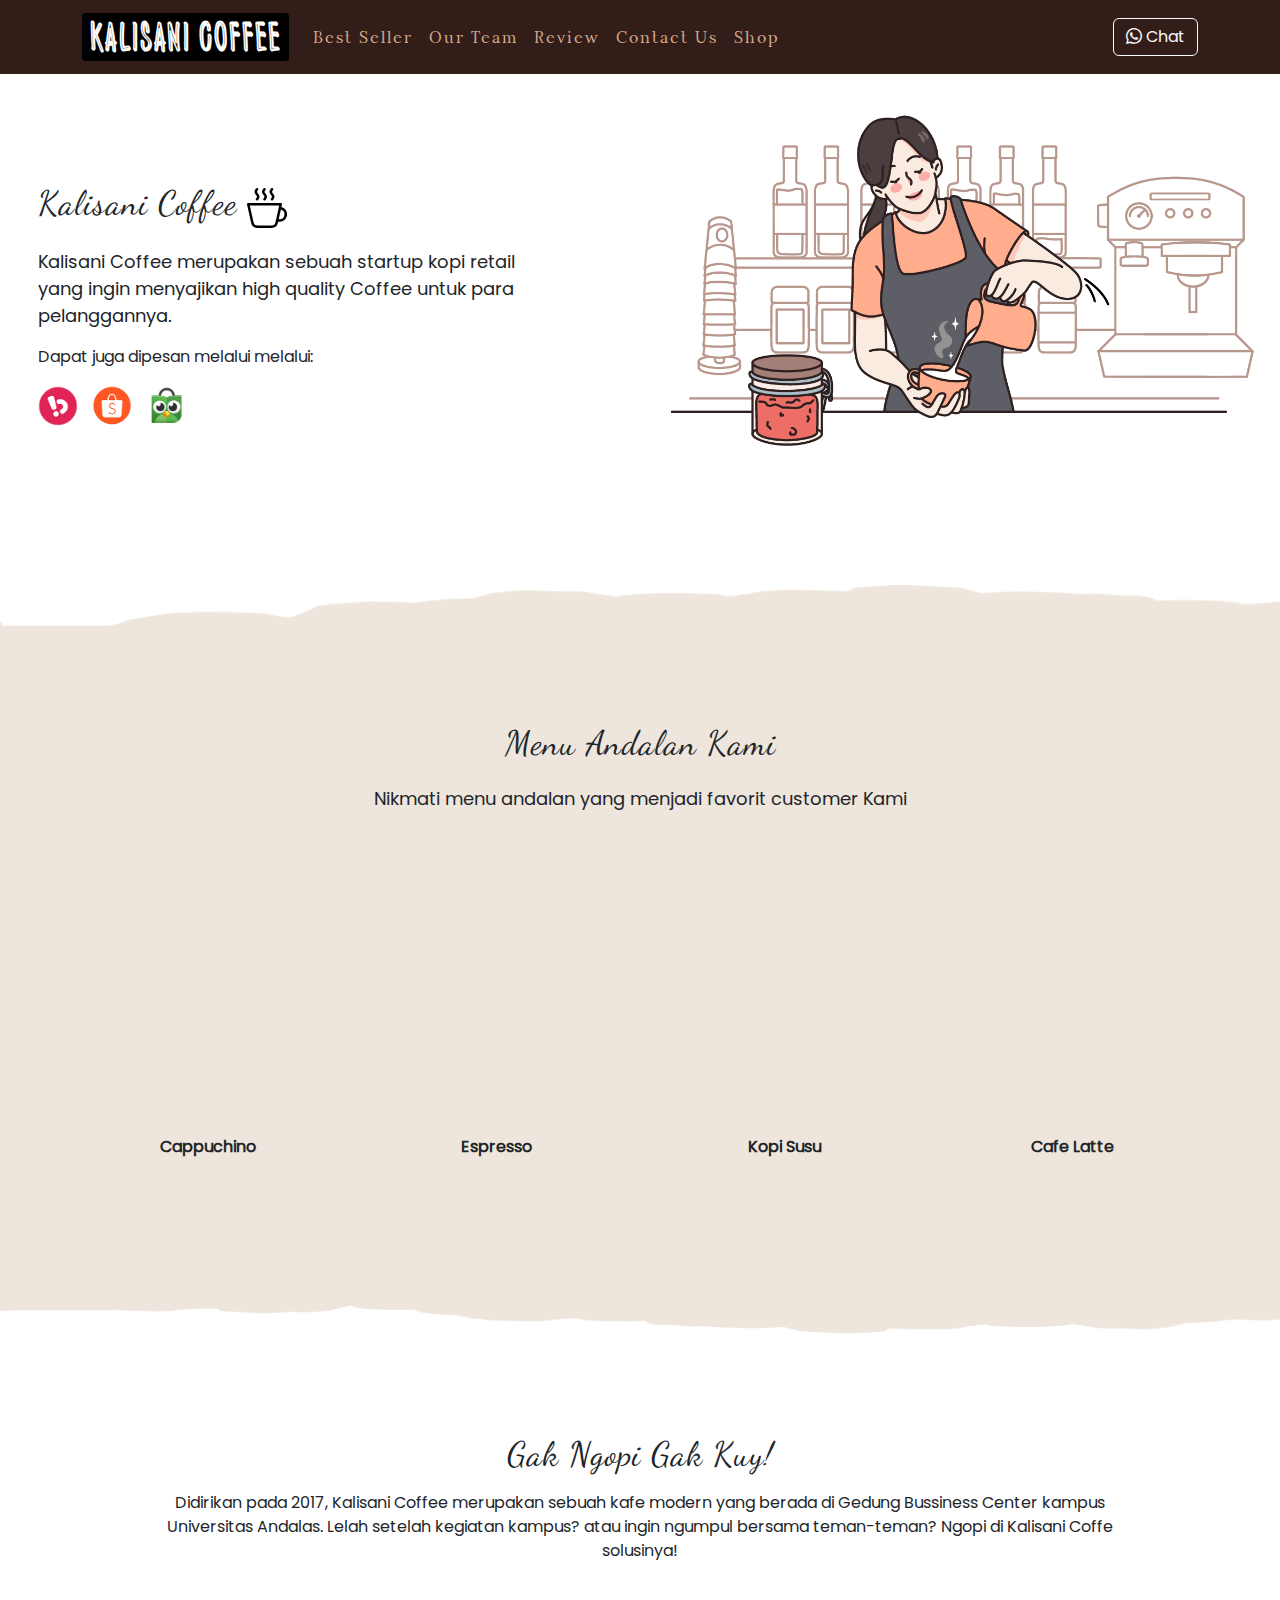
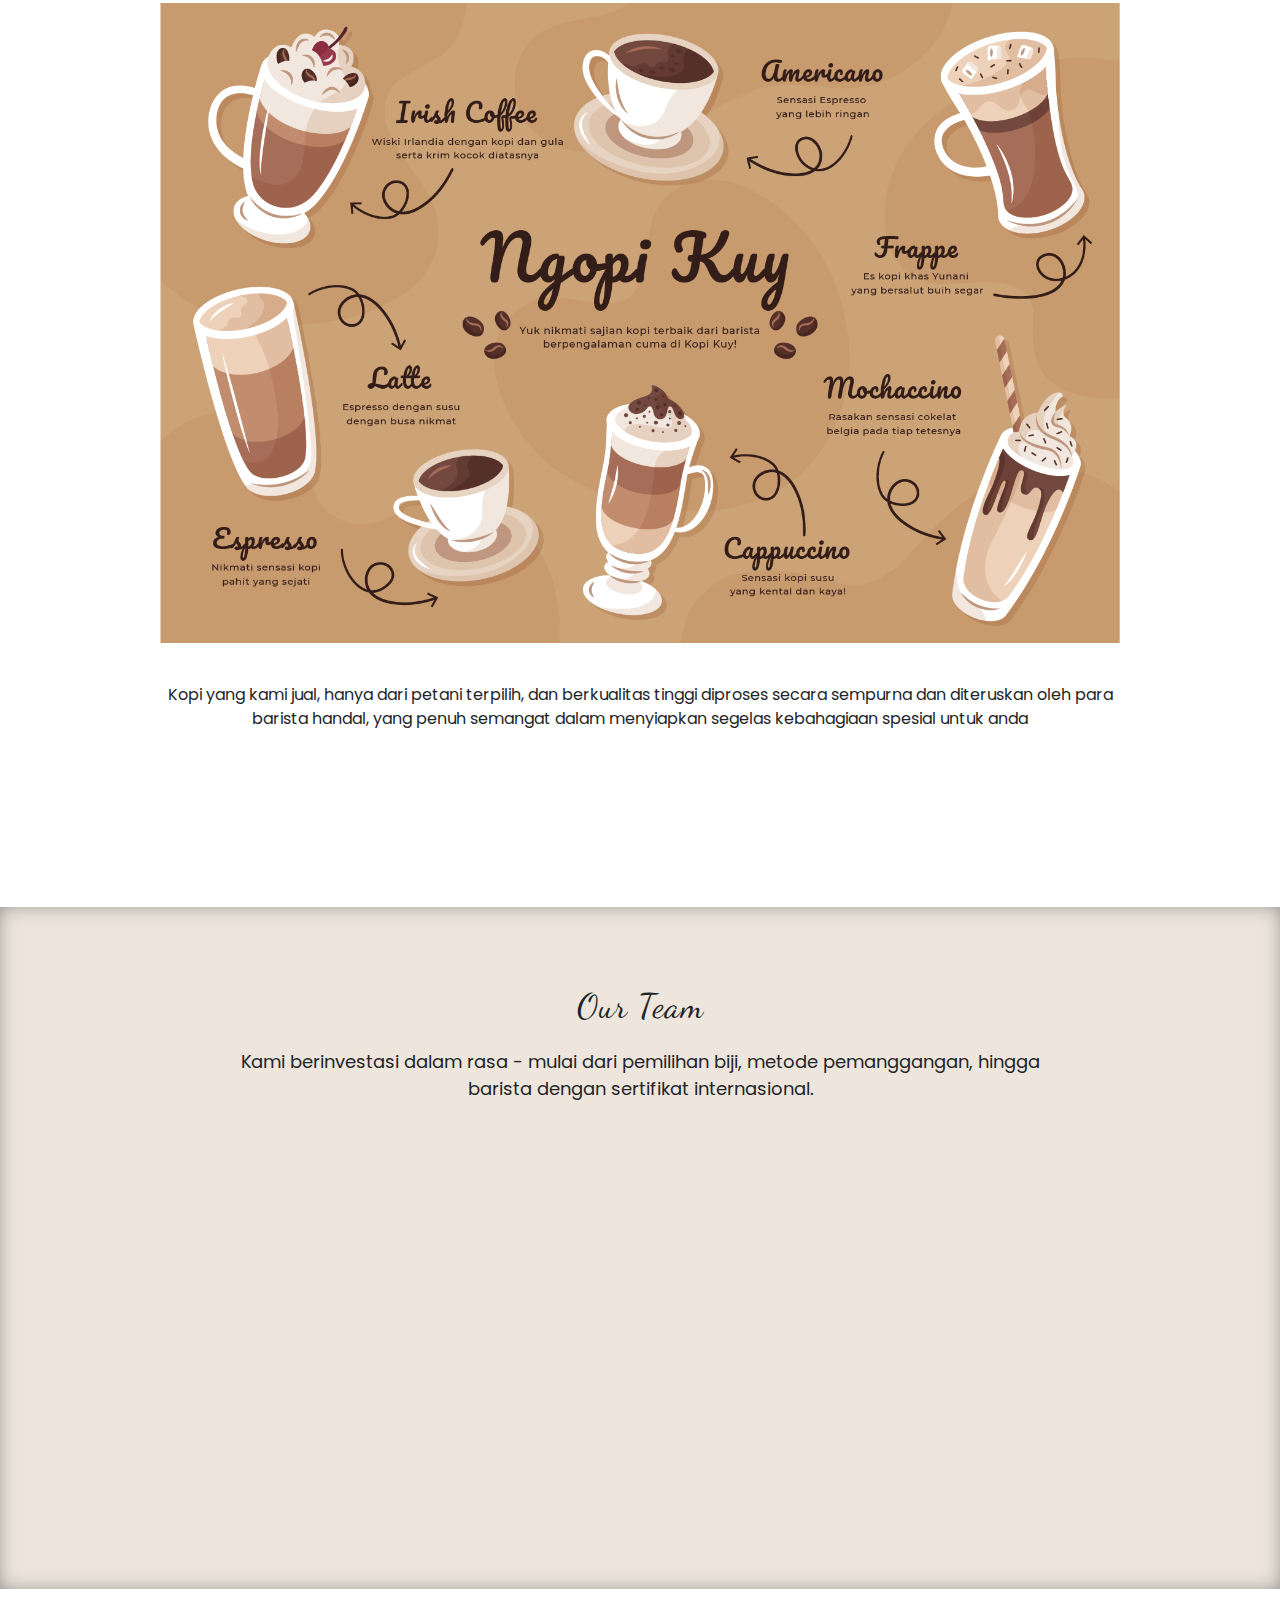
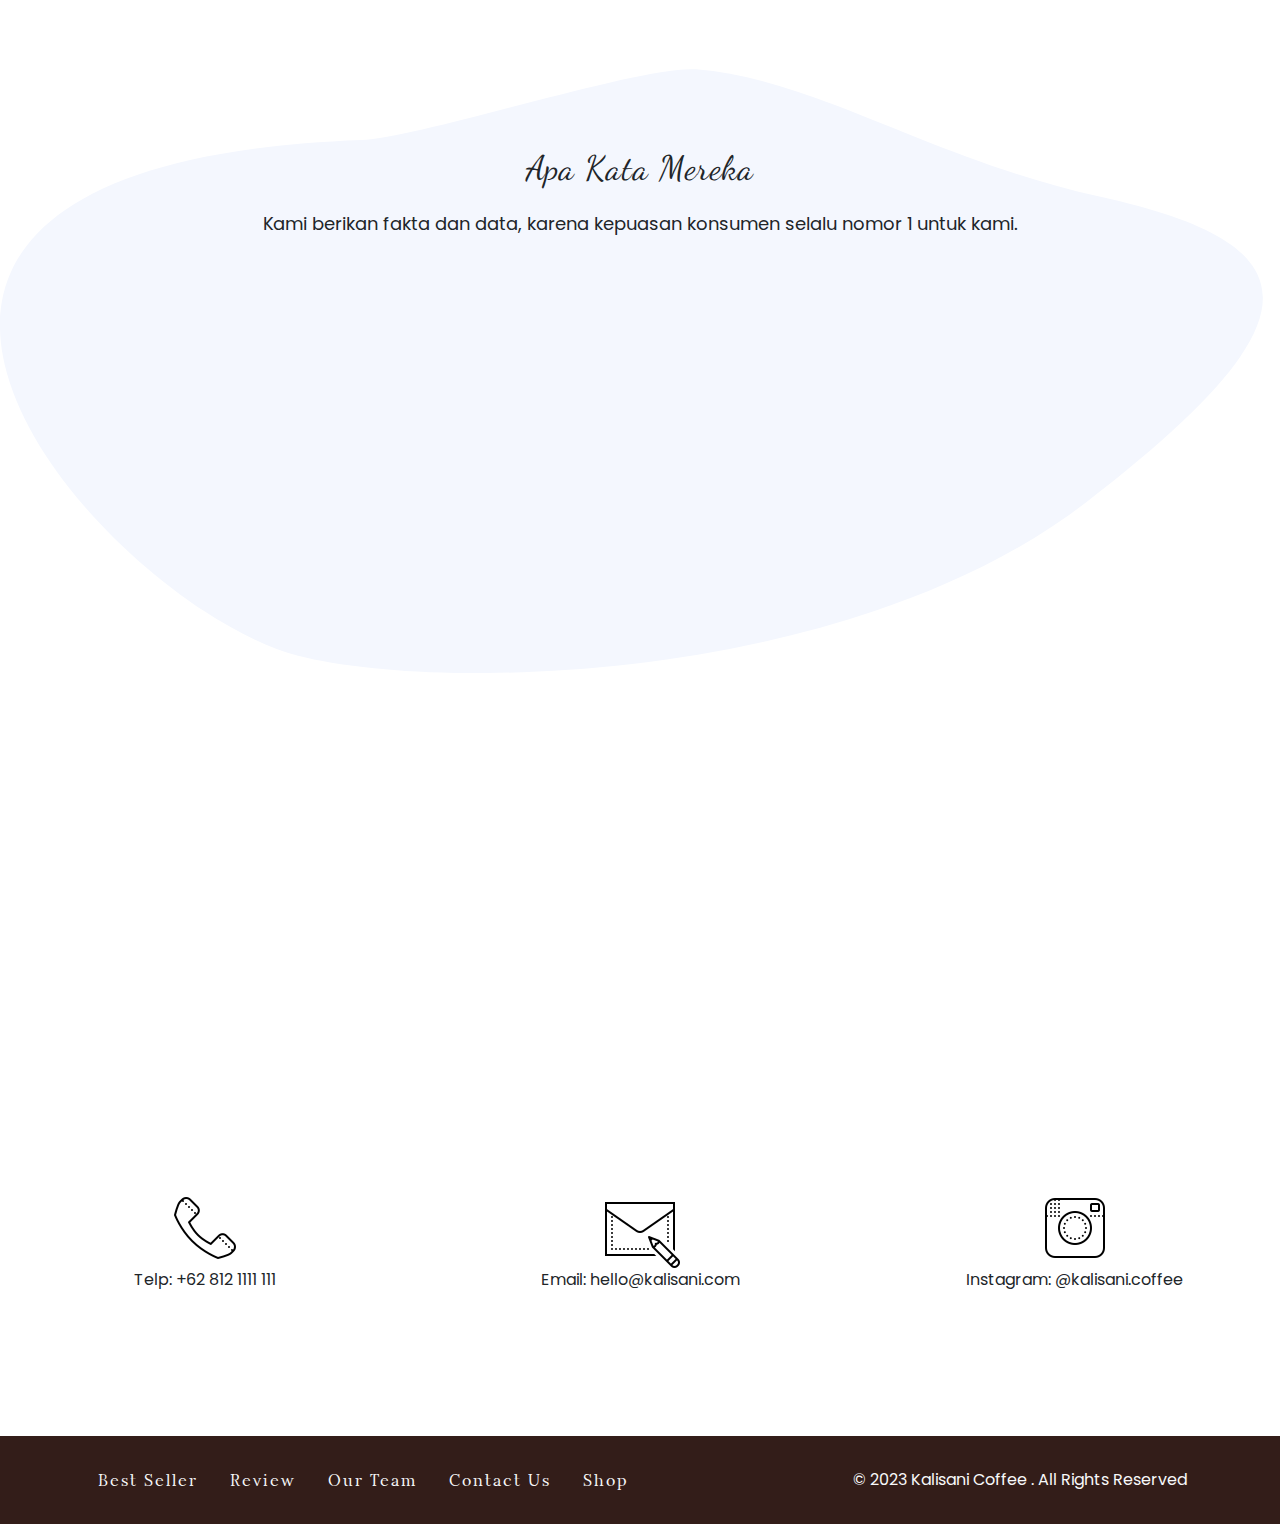
<file: index.html>
<!DOCTYPE html>
<html lang="id">
  <head>
    <meta charset="UTF-8" />
    <meta http-equiv="X-UA-Compatible" content="IE=edge" />
    <meta name="viewport" content="width=device-width, initial-scale=1.0" />
    <link rel="shortcut icon" href="images/favicon.ico" type="image/x-icon" />
    <title>Kalisani Coffee</title>
    <link rel="stylesheet" href="vendor/bootstrap/css/bootstrap.min.css" />
    <link rel="stylesheet" href="vendor/bootsrap-icon/bootstrap-icons.css" />

    <link rel="stylesheet" href="vendor/AOS/dist/aos.css" />
    <link rel="stylesheet" href="vendor/animate.style/animate.min.css" />
    <script src="vendor/AOS/dist/aos.js"></script>

    <script src="vendor/bootstrap/js/bootstrap.bundle.min.js"></script>
    <script src="js/jquery-3.6.3.min.js"></script>
    <link rel="stylesheet" href="css/fix.css" />
    <link rel="stylesheet" href="css/style.css" />
  </head>

  <body>
    <script>
      AOS.init({
        debounceDelay: 50, // the delay on debounce used while resizing window (advanced)
        delay: 100, // values from 0 to 3000, with step 50ms
        duration: 1500, // values from 0 to 3000, with step 50ms
        easing: "ease", // default easing for AOS animations
        once: false, // whether animation should happen only once - while scrolling down
        mirror: true,
      });
    </script>

    <nav class="navbar position-fixed navbar-dark navbar-expand-lg w-100">
      <div class="container">
        <a class="navbar-brand" href="index.html">
          <div class="logo-kalisani px-2">KALISANI COFFEE</div>
        </a>

        <a
          class="btn btn-outline-light ms-md-3 d-block d-md-none"
          href="produk.html"
          ><i class="bi bi-cart-check"></i>
        </a>
        <button
          class="navbar-toggler"
          type="button"
          data-bs-toggle="collapse"
          data-bs-target="#navbarNav11"
          aria-controls="navbarNav11"
          aria-expanded="false"
          aria-label="Toggle navigation"
        >
          <span class="navbar-toggler-icon"></span>
        </button>
        <div class="collapse navbar-collapse" id="navbarNav11">
          <ul class="navbar-nav me-auto">
            <li class="nav-item active">
              <a class="nav-link" href="index.html#best-seller">Best Seller</a>
            </li>
            <li class="nav-item">
              <a class="nav-link" href="index.html#our-team">Our Team</a>
            </li>
            <li class="nav-item">
              <a class="nav-link" href="index.html#review">Review</a>
            </li>
            <li class="nav-item">
              <a class="nav-link" href="index.html#contact-us">Contact Us</a>
            </li>
            <li class="nav-item">
              <a class="nav-link" href="produk.html">Shop</a>
            </li>
          </ul>
          <a
            class="btn btn-outline-light ms-md-3 d-none d-md-block"
            href="https://wa.me/622150933785"
            target="_blank"
            ><i class="bi bi-whatsapp"></i> Chat</a
          >
        </div>
      </div>
    </nav>

    <!-- Icon floating whatshapp untuk mobile -->
    <a
      class="d-block d-md-none position-fixed bottom-0 end-0 mr-3 mb-5"
      href="https://wa.me/622150933785"
      target="_blank"
      style="z-index: 999"
      ><img src="images/icon/wa2.svg" alt="" style="height: 4em; width: 4em" />
    </a>
    <!--Tulis Kode Di Bawah Sini-->
    <header>
      <div class="row">
        <div class="col-kiri col-md-6 mt-md-4 mt-lg-4">
          <h2 class="judul-header animate__animated animate__lightSpeedInRight">
            Kalisani Coffee
            <img src="images/icon/icon_kopi.svg" alt="" />
          </h2>

          <p class="subjudul-header animate__animated animate__backInDown">
            Kalisani Coffee merupakan sebuah startup kopi retail yang ingin
            menyajikan high quality Coffee untuk para pelanggannya.
          </p>
          <p class="dapat-dibelianimate__lightSpeedInRight">
            Dapat juga dipesan melalui melalui:
          </p>
          <div class="olshop">
            <img src="images/logo/logo_bukalapak.png" alt="" />
            <img src="images/logo/logo_shopee.png" alt="" />
            <img src="images/logo/logo_tokopedia.png" alt="" />
          </div>
        </div>
        <img
          src="images/header/header1.png"
          alt=""
          class="col-md-6 animate__animated animate__wobble"
          data-aos="fade-down"
        />
      </div>
    </header>

    <section class="best-seller" id="best-seller">
      <h2 class="judul-best-seller animate__animated animate__bounceInDown">
        Menu Andalan Kami
      </h2>
      <p class="subjudul-best-seller">
        Nikmati menu andalan yang menjadi favorit customer Kami
      </p>
      <div class="row" style="margin: auto; width: 90%">
        <div class="col-produk">
          <img
            src="images/produk/product_capuchino.jpg"
            alt="Cappuchino"
            data-aos="flip-left"
          />
          <p class="nama-produk">Cappuchino</p>
        </div>
        <div class="col-produk">
          <img
            src="images/produk/product_espresso.jpg"
            alt="Espresso"
            data-aos="flip-left"
          />
          <p class="nama-produk">Espresso</p>
        </div>
        <div class="col-produk">
          <img
            src="images/produk/product_kopi_susu.jpg"
            alt="Kopi Susu"
            data-aos="flip-right"
          />
          <p class="nama-produk">Kopi Susu</p>
        </div>
        <div class="col-produk">
          <img
            src="images/produk/product_latte.jpg"
            alt="Cafe Latte"
            data-aos="flip-right"
          />
          <p class="nama-produk">Cafe Latte</p>
        </div>
      </div>
    </section>

    <section class="w-75 mx-auto aos-item" id="about-us">
      <h2 class="mb-3">Gak Ngopi Gak Kuy!</h2>
      <p class="tentang-about-us animate__animate animate__fadeInDownBig">
        Didirikan pada 2017, Kalisani Coffee merupakan sebuah kafe modern yang
        berada di Gedung Bussiness Center kampus Universitas Andalas. Lelah
        setelah kegiatan kampus? atau ingin ngumpul bersama teman-teman? Ngopi
        di Kalisani Coffe solusinya!
      </p>
      <img class="kopi-hero" src="images/aset_kopi_jumbo.png" alt="" />
      <p class="penjelasan-about-us">
        Kopi yang kami jual, hanya dari petani terpilih, dan berkualitas tinggi
        diproses secara sempurna dan diteruskan oleh para barista handal, yang
        penuh semangat dalam menyiapkan segelas kebahagiaan spesial untuk anda
      </p>
    </section>

    <section class="our-team w-100" id="our-team">
      <h2 class="judul-team">Our Team</h2>
      <p class="subjudul-team">
        Kami berinvestasi dalam rasa - mulai dari pemilihan biji, metode
        pemanggangan, hingga barista dengan sertifikat internasional.
      </p>
      <div class="row" style="margin: auto; width: 90%">
        <div class="col-team" data-aos="zoom-in-left">
          <img src="images/team/team1.jpg" alt="Riki Steven" />
          <h3>Riki Steven</h3>
          <p>Founder Kalisani Coffee</p>
        </div>

        <div class="col-team" data-aos="zoom-out-up">
          <img src="images/team/team2.jpg" alt="" />
          <h3>Andi Asraf</h3>
          <p>Head of Marketing</p>
        </div>

        <div class="col-team" data-aos="zoom-out-down">
          <img src="images/team/team3.jpg" alt="" />
          <h3>Angelina Felly</h3>
          <p>Barista</p>
        </div>

        <div class="col-team" data-aos="zoom-in-right">
          <img src="images/team/team4.jpg" alt="" />
          <h3>Sarah Chou</h3>
          <p>Barista</p>
        </div>
      </div>
    </section>

    <section class="review w-100" id="review">
      <h2 class="judul-review">Apa Kata Mereka</h2>
      <p class="subjudul-review">
        Kami berikan fakta dan data, karena kepuasan konsumen selalu nomor 1
        untuk kami.
      </p>
      <div class="row mx-2">
        <!-- large screen : 3 kolom, margin 0  | small: 1 kolom, + margin top -->
        <div class="col-review mt-5 mt-md-0" data-aos="fade-right">
          <div class="profile">
            <img src="images/customer/customer4.jpg" alt="" />
            <div class="nama-profile">
              <h3>Cacha Sintia</h3>
              <p>Mahasiswa</p>
            </div>
          </div>

          <p class="testimoni">
            "Perdana kesini langsung merasa cocok dari segi tempat dan rasa.
            Baristanya ramah dan pelayanannya maksimal, tidak sungkan bertanya
            keinginan pengunjung."
          </p>
        </div>

        <div class="col-review mt-5 mt-md-0" data-aos="fade-up">
          <div class="profile">
            <img src=" images/customer/customer2.jpg" alt="" />
            <div class="nama-profile">
              <h3>Rena Oktaviana</h3>
              <p>Karyawan Swasta</p>
            </div>
          </div>
          <p class="testimoni">
            Asik buat santai sm tmn2, tempatnya nyaman dan yg bikin seru banyak
            game2nya yg bs dimainkan bareng tmn2 atau saudara, menunya enak2,
            pokoknya recomend banget deh tempatnya wajib coba guys!!!
            Pelayanannya ramah banget 🤗.
          </p>
        </div>

        <div class="col-review mt-5 mt-md-0" data-aos="fade-left">
          <div class="profile">
            <img src="images/customer/customer3.jpg" alt="" />
            <div class="nama-profile">
              <h3>Bagas Renaldo</h3>
              <p>Dosen</p>
            </div>
          </div>
          <p class="testimoni">
            Tempat nya nyaman sekali pasti kalo kalian dateng betah ... selain
            tempat yang nyaman lalu pelayanan nya good banget... dan kalian yang
            datang ke kalisani Coffee jangan lewatkan permainan yang disediakan
            oleh kalisani Coffee , banyak banget game nya!
          </p>
        </div>
      </div>
    </section>

    <section class="contact-us" id="contact-us">
      <iframe
        src="https://www.google.com/maps/embed?pb=!1m14!1m8!1m3!1d7932.741866032694!2d106.668581!3d-6.214715!3m2!1i1024!2i768!4f13.1!3m3!1m2!1s0x2e69f9912c7f297b%3A0xe5a3a671dae861ab!2sKopi%20kuy!5e0!3m2!1sid!2sid!4v1680617229460!5m2!1sid!2sid"
        width="100%"
        height="300"
        style="border: 0"
        allowfullscreen=""
        loading="lazy"
        referrerpolicy="no-referrer-when-downgrade"
      ></iframe>

      <div class="row d-flex align-items-center justify-content-center">
        <div class="col-kontak col-xs-6 col-6 col-md-4 mt-5">
          <img src="images/icon/icon_phone.png" alt="" />
          <p>Telp: +62 812 1111 111</p>
        </div>
        <div class="col-kontak col-xs-6 col-6 col-md-4 mt-5">
          <img src="images/icon/icon_mail.png" alt="" />
          <p>Email: hello@kalisani.com</p>
        </div>
        <div class="col-kontak col-xs-6 col-6 col-md-4 mt-5">
          <img src="images/icon/icon_instagram.png" alt="" />
          <p>Instagram: @kalisani.coffee</p>
        </div>
      </div>
    </section>

    <footer class="riki-block footer-small mt-5 py-4 text-light">
      <div class="container">
        <div class="row align-items-center">
          <div class="col-12 col-md-8">
            <ul class="nav justify-content-center justify-content-md-start">
              <li class="nav-item active">
                <a class="nav-link text-light" href="index.html#best-seller"
                  >Best Seller</a
                >
              </li>
              <li class="nav-item">
                <a class="nav-link text-light" href="index.html#review"
                  >Review</a
                >
              </li>
              <li class="nav-item">
                <a class="nav-link text-light" href="index.html#our-team"
                  >Our Team</a
                >
              </li>
              <li class="nav-item">
                <a class="nav-link text-light" href="index.html#contact-us"
                  >Contact Us</a
                >
              </li>
              <li class="nav-item">
                <a class="nav-link text-light" href="index.html#shop">Shop</a>
              </li>
            </ul>
          </div>

          <div class="col-12 col-md-4 mt-4 mt-md-0 text-center text-md-right">
            © 2023 Kalisani Coffee . All Rights Reserved
          </div>
        </div>
      </div>
    </footer>
    <!--Kode Selesai-->
  </body>
</html>
</file>
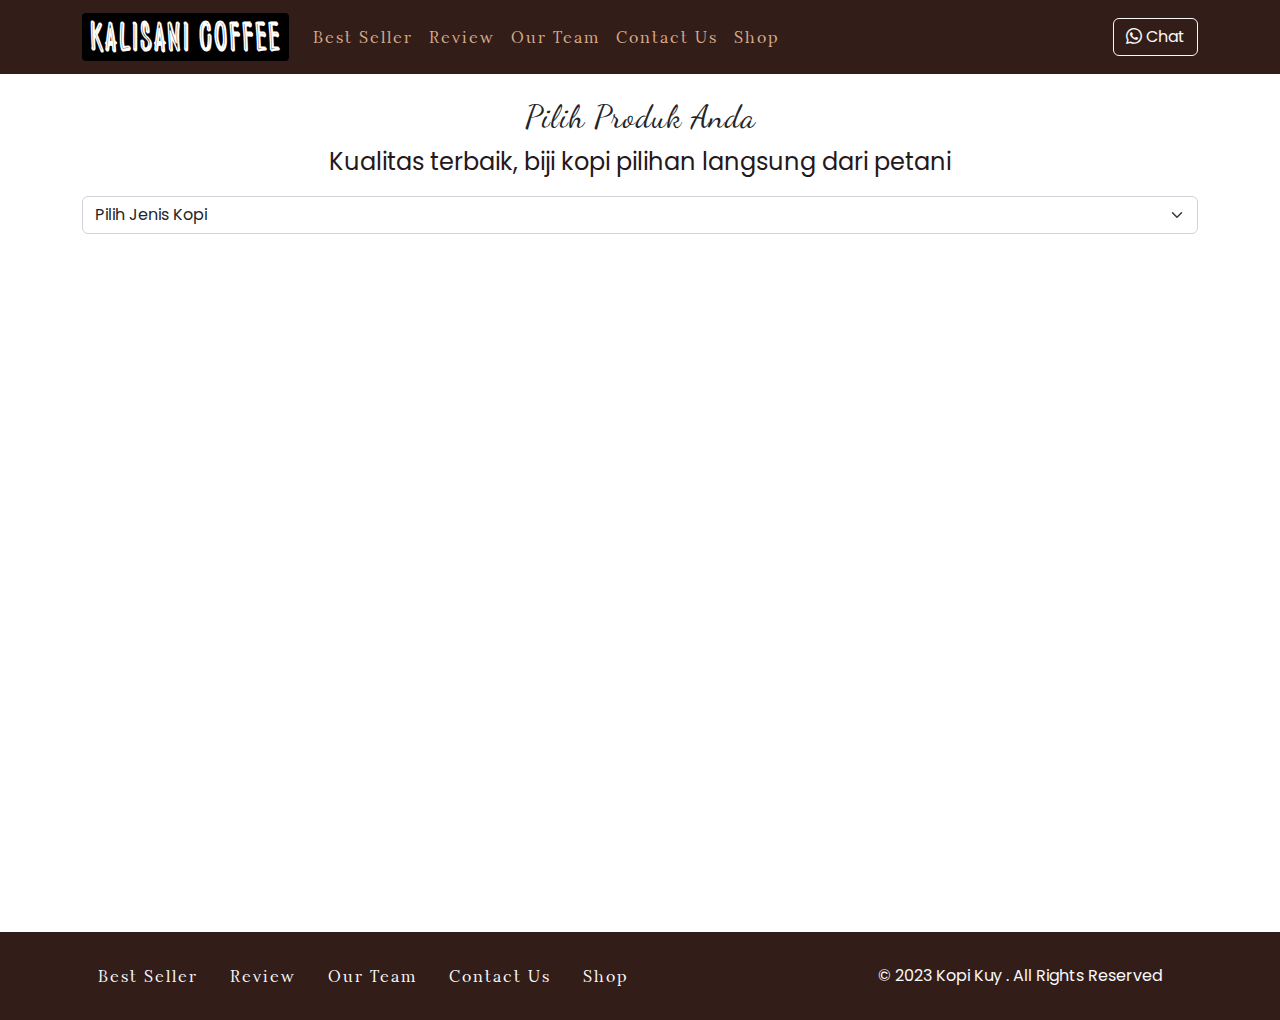
<file: produk.html>
<!DOCTYPE html>
<html lang="id">
  <head>
    <meta charset="UTF-8" />
    <meta http-equiv="X-UA-Compatible" content="IE=edge" />
    <meta name="viewport" content="width=device-width, initial-scale=1.0" />
    <link rel="shortcut icon" href="images/favicon.ico" type="image/x-icon" />
    <title>Produk</title>
    <link rel="stylesheet" href="vendor/bootstrap/css/bootstrap.min.css" />
    <link rel="stylesheet" href="vendor/bootsrap-icon/bootstrap-icons.css" />
    <script src="vendor/bootstrap/js/bootstrap.bundle.min.js"></script>
    <script src="js/jquery-3.6.3.min.js"></script>
    <link rel="stylesheet" href="css/fix.css" />
    <style>
      section {
        min-height: 90vh;
      }
    </style>
  </head>

  <body>
    <nav class="navbar navbar-dark navbar-expand-lg bisadicopy">
      <div class="container">
        <a class="navbar-brand" href="index.html">
          <div class="logo-kalisani px-2">KALISANI COFFEE</div>
        </a>
        <button
          class="navbar-toggler"
          type="button"
          data-bs-toggle="collapse"
          data-bs-target="#navbarNav11"
          aria-controls="navbarNav11"
          aria-expanded="false"
          aria-label="Toggle navigation"
        >
          <span class="navbar-toggler-icon"></span>
        </button>
        <div class="collapse navbar-collapse" id="navbarNav11">
          <ul class="navbar-nav me-auto">
            <li class="nav-item active">
              <a class="nav-link" href="index.html#best-seller">Best Seller</a>
            </li>
            <li class="nav-item">
              <a class="nav-link" href="index.html#review">Review</a>
            </li>
            <li class="nav-item">
              <a class="nav-link" href="index.html#our-team">Our Team</a>
            </li>
            <li class="nav-item">
              <a class="nav-link" href="index.html#contact-us">Contact Us</a>
            </li>
            <li class="nav-item">
              <a class="nav-link" href="index.html#shop">Shop</a>
            </li>
          </ul>
          <a
            class="btn btn-outline-light ms-md-3 d-none d-md-block"
            href="https://wa.me/622150933785"
            target="_blank"
            ><i class="bi bi-whatsapp"></i> Chat</a
          >
        </div>
      </div>
    </nav>
    <!-- Icon floating whatshapp untuk mobile -->
    <a
      class="d-block d-md-none position-fixed bottom-0 end-0 mr-3 mb-5"
      href="https://wa.me/622150933785"
      target="_blank"
      style="z-index: 999"
      ><img src="images/icon/wa2.svg" alt="" style="height: 4em; width: 4em" />
    </a>

    <section class="riki-block text-center pt-4">
      <div class="container">
        <h2>Pilih Produk Anda</h2>
        <p class="fs-4">
          Kualitas terbaik, biji kopi pilihan langsung dari petani
        </p>

        <select
          class="form-select mb-3 w-100"
          id="select_kopi"
          aria-label="Floating label select example"
        >
          <option selected>Pilih Jenis Kopi</option>
          <option value="arabica">Arabica</option>
          <option value="robusta">Robusta</option>
        </select>

        <div class="row baris_kopi" id="baris_produk"></div>
      </div>
    </section>

    <footer class="riki-block footer-small mt-5 py-4 text-light">
      <div class="container">
        <div class="row align-items-center">
          <div class="col-12 col-md-8">
            <ul class="nav justify-content-center justify-content-md-start">
              <li class="nav-item active">
                <a class="nav-link text-light" href="index.html#best-seller"
                  >Best Seller</a
                >
              </li>
              <li class="nav-item">
                <a class="nav-link text-light" href="index.html#review"
                  >Review</a
                >
              </li>
              <li class="nav-item">
                <a class="nav-link text-light" href="index.html#our-team"
                  >Our Team</a
                >
              </li>
              <li class="nav-item">
                <a class="nav-link text-light" href="index.html#contact-us"
                  >Contact Us</a
                >
              </li>
              <li class="nav-item">
                <a class="nav-link text-light" href="index.html#shop">Shop</a>
              </li>
            </ul>
          </div>

          <div class="col-12 col-md-4 mt-4 mt-md-0 text-center text-md-right">
            © 2023 Kopi Kuy . All Rights Reserved
          </div>
        </div>
      </div>
    </footer>
    <script>
      select_kopi.onchange = function () {
        var pilihan = this.value;

        var isi_html = "";
        var json = "data.json";
        // var json = "https://rikikurnia.com/prakerja/api/kopi";

        $.get(json).then(function (data) {
          var kopi_pilihan = data[pilihan];
          kopi_pilihan.forEach((kopi) => {
            isi_html += `
            <div class="col-12 col-md-6 col-sm-6 col-lg-4 col-xl-3 mb-3">
              <div class="card">
                <img src="${kopi.foto}" class="card-img-top embed-responsive-item" alt="..." />
                <div class="card-body">
                  <h5 class="card-title">${kopi.nama}</h5>
                  <div class="row my-2">
                    <div class="col card-text">${kopi.size}</div>
                    <div class="col text-dark">${kopi.harga}</div>
                  </div>
                  <a href="${kopi.link}" class="btn w-100">
                    <i class="bi bi-cart-check"></i> Beli
                  </a>
                </div>  
              </div>
            </div>`;
          });

          baris_produk.innerHTML = isi_html;
        });
      };
    </script>
  </body>
</html>
</file>
<file: css/fix.css>
*:root {
  --color-primary: #25181a;
  --color-secondary: #7c573c;
  --color-accent: #331d19;
}

@font-face {
  font-family: "Leiko";
  src: url(../fonts/leiko-regular.otf);
}

@font-face {
  font-family: "Dancing Script";
  src: url(../fonts/DancingScript-Regular.ttf);
}

@font-face {
  font-family: "Poppins";
  src: url(../fonts/poppins.woff2);
}
@font-face {
  font-family: "Sunday Coffee";
  src: url(../fonts/Sundaycoffee.ttf);
}

* {
  font-family: Poppins;
  box-sizing: border-box;
  margin: 0;
  padding: 0;
}

html {
  /* agar scroll ketika klik pada navigasi menjadi halus */
  scroll-behavior: smooth;
}

/* CSS Index/Home */
.logo-kalisani {
  font-family: Sunday Coffee;
  letter-spacing: 2px;
  font-size: 2rem;
  background-color: #000;
  font-weight: bold;
  color: #fff;
  border-radius: 4px;
  box-shadow: outset 2px -2px #9e634c, 0.4em 0 0.4em var(--color-secondary);
}
section {
  /* text-align mengatur rata tulisan, bisa bernilai: left, right, center, justify */
  text-align: center;
}

img {
  max-width: 100%;
}

.olshop img {
  width: 40px;
  height: auto;
  margin-right: 10px;
}
/* CSS Produk */

.card {
  box-shadow: inset 2px -2px #9e634c, 0.4em 0 0.4em var(--color-accent);
  text-decoration: none;
  border-radius: 24px;
  background-color: #c89b6f;
  color: var(--color-accent);
}
.card:hover {
  background-color: white;
}
@media (min-width: 561px) {
  .card:hover {
    transform: scale(1.1);
    transform: translateY(-2em);
  }
}
.card a {
  background-color: var(--color-accent);
  color: #fff;
}
.card a:hover {
  background-color: #fff;
  border: var(--color-primary) solid 2px;
  color: var(--color-accent);
}

.card img {
  aspect-ratio: 1/1 !important;
  object-fit: cover !important;
}
nav,
footer {
  /* width: 100%; */
  background-color: var(--color-accent);
  z-index: 500;
}
.nav-item a,
footer a {
  letter-spacing: 2px;
  font-family: Leiko;
  color: #d6ac8c;
}

.container p {
  font-family: Poppins;
  color: var(--color-primary);
}

h2 {
  letter-spacing: 1px;
  font-family: Dancing Script;
}
</file>
<file: css/style.css>
a {
  text-decoration: none;
  color: unset;
}

h2 {
  /* mengatur ukuran huruf ke 34 pixel */
  font-size: 34px;
}

img {
  max-width: 100%;
}

header,
section {
  /*
    padding mengatur jarak ke dalam
    pada padding dan margin ditambahkan top / right / bottom / top 
    untuk mengatur jarak masing-masing 
   */
  padding-top: 80px;
  padding-bottom: 80px;

  /* margin mengatur jarak ke luar */
  margin-bottom: 80px;
}

/* penulisan CSS dapat digabung dengan beberapa elemen */
/* .col-kiri {
  width: 50%;
} */

.col-kiri {
  padding-left: 50px;
  padding-right: 120px;
}

.judul-header {
  margin-bottom: 20px;
  margin-top: 80px;
}

.subjudul-header {
  /* font-size digunakan untuk mengatur ukuran huruf */
  font-size: 18px;
}

.dapat-dibeli {
  margin-top: 20px;
  margin-bottom: 20px;
  font-size: 14px;
}

.olshop img {
  width: 40px;

  /* height digunakan untuk mengatur tinggi elemen */
  height: auto;
  margin-right: 10px;
}

/* Best Seller */

.best-seller {
  position: relative;

  /* background-color mengatur warna latar belakang elemen */
  background-color: #eee6dc;
}

/* 
terkait position, after, dan before memerlukan pemahaman mendalam
terkait layout pada CSS untuk dapat memahami secara penuh 
*/

.best-seller::before,
.best-seller::after {
  position: absolute;
  content: "";
  width: 100%;
  height: 76px;

  /* background-image untuk menambahkan gambar sebagai background */
  background-image: url(../images/garis-atas.png);

  /*background-size agar gambar latar menyesuaikan tinggi / panjang elemen */
  background-size: cover;

  top: -60px;
  left: 0;
}

.best-seller::after {
  height: 60px;
  background-image: url(../images/garis-bawah.png);
  top: unset;
  bottom: -60px;
}

.judul-best-seller {
  margin-bottom: 20px;
}

.subjudul-best-seller {
  font-size: 18px;
  margin-bottom: 40px;
}

.col-produk {
  /* 
      Penulisan padding dan margin seperti padding:20px ini penulisan singkat 
      yang berarti top, right, bottom, left nilainya sama, yaitu 20px 
   */
  padding: 20px;
  width: 25%;
}

.col-produk img {
  /* transition membuat animasi transisi dari perubahan style, 0.3s berarti 0.3 detik */
  transition: all 0.3s ease;

  /* border-radius  Membuat sudut membulat */
  border-radius: 15px;

  /* box-shadow membuat efek bayangan */
  box-shadow: 0 3px 10px -2px #000;
}

/* :hover akan dijalankan saat mouse ada di atas elemen */
.col-produk img:hover {
  /* membuat transformasi, bisa berupa scale(1.05), rotate(180deg), translateY(-50px), dsb */
  transform: scale(0.9);
  border-radius: 50%;
}

.nama-produk {
  margin-top: 15px;
  font-weight: bold;
}

/* About US */

/* .about-us {
  max-width: 80%;  diganti w-75
  margin-left: auto; mx-auto
  margin-right: auto;
} */

/* .judul-about-us {
  margin-bottom: 30px; mb-3
} */

/* 
   penulisan .about-us img {} berarti mengatur elemen img 
   yang ada di dalam elemen dengan kelas about-us 
   harap perhatikan .about-us dan image dipisahkan spasi
   penulisan class diawali titik (.) penulisan elemen tidak
*/
.about-us img {
  /* 
      Penulisan width: 800px dan max-width: 100% mengatur agar
      elemen memiliki panjang 800px namun tidak boleh melebihi 100% ukuran layar
   */
  width: 800px;
  max-width: 100%;
}

.tentang-about-us {
  margin-bottom: 40px;
}

.penjelasan-about-us {
  margin-top: 40px;
}

/* OUR TEAM */

.our-team {
  background-color: #eee6dc;
  box-shadow: inset 0px 0px 23px -6px #707070;
}

.judul-team {
  margin-bottom: 20px;
}

.subjudul-team {
  margin-bottom: 30px;
  font-size: 18px;
  width: 800px;
  max-width: 90%;
  margin-left: auto;
  margin-right: auto;
}

.col-team {
  width: 25%;
  padding: 20px;
}

.col-team img {
  box-shadow: 0 3px 10px -2px #000;
  border-radius: 50px 0px 50px 0px;
  aspect-ratio: 1/1;
  object-fit: cover;
  margin-bottom: 8px;
}

/* REVIEW */

.review {
  background-image: url(../images/bg-review.svg);
  /* 
      background-size: contain;
      membuat gambar latar belakang tidak terpotong
   */
  background-size: contain;

  /* 
      background-repeat: no-repeat;
      membuat gambar latar belakang tidak diulang (duplikat)
   */
  background-repeat: no-repeat;
  padding-left: 20px;
  padding-right: 20px;
}

.judul-review {
  margin-bottom: 20px;
}

.subjudul-review {
  margin-bottom: 40px;
  font-size: 18px;
}

.review .row {
  justify-content: space-around;
  /* align-items: stretch; membuat tinggi elemen di dalam .review .row seragam */
  align-items: stretch;
}

.col-review {
  width: 30%;
  padding: 0px;

  color: #eee6dc;

  /* ditambah dari sini*/
  box-shadow: inset 2px -2px #9e634c, 0.4em 0 0.4em var(--color-accent);
  text-decoration: none;
  border-radius: 24px;
}

p.testimoni {
  color: #333;
  text-align: justify;
  margin: 24px;
}

.profile {
  display: flex;
  text-decoration: none;
  background-color: #c89b6f;
}

/* mengatur elemen img yang ada di dalam class(.) profile */
.profile img {
  width: 100px;
  margin-right: 20px;
}

.profile .nama-profile {
  text-align: left;
}

/* CONTACT US */
.contact-us {
  margin-bottom: 20px;
}

/* footer .navigasi {
  margin-left: 20px;
  margin-right: auto;
} */

@media (max-width: 700px) {
  /* .logo {
    margin-right: auto;
  } */

  .shop {
    margin-right: 20px;
  }
  .col-kiri {
    padding-left: 20px;
    padding-right: 20px;
    text-align: center;
    padding-top: 40px;
  }

  .col-kiri .col-kanan {
    width: 100%;
  }

  .col-produk,
  .col-team {
    width: 50%;
  }

  .col-review {
    width: 100%;
    margin-bottom: 0px;
  }

  /* .col-kontak {
    width: 50%;
  } */
}
</file>
